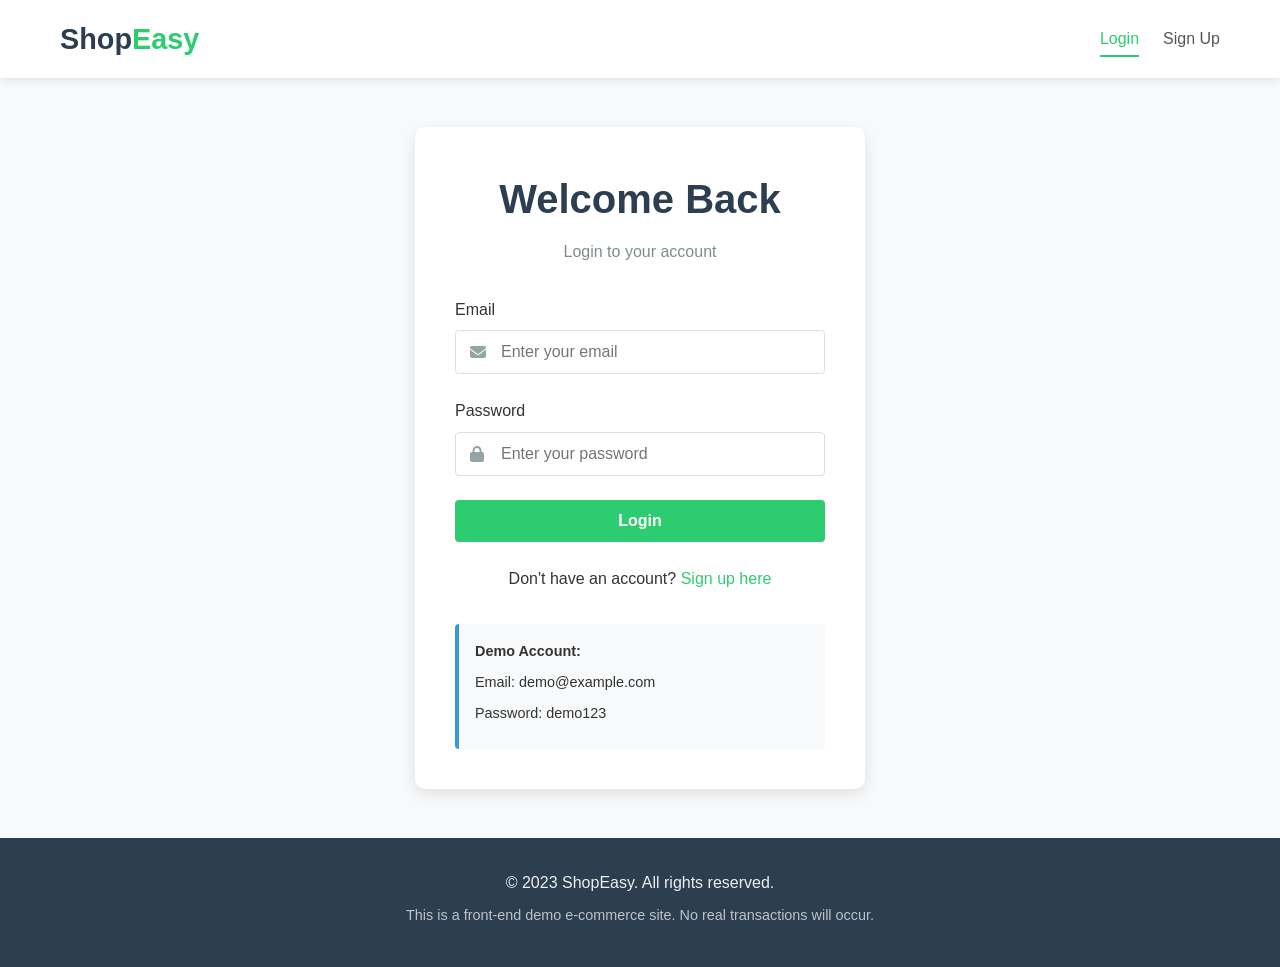
<file: ecommerceproj/ecommerceproj/ecommerce back/ecommerce back/target/classes/static/index.html>
<!DOCTYPE html>
<html lang="en">
<head>
    <meta charset="UTF-8">
    <meta name="viewport" content="width=device-width, initial-scale=1.0">
    <title>ShopEasy | Login</title>
    <link rel="stylesheet" href="style.css">
    <link rel="stylesheet" href="https://cdnjs.cloudflare.com/ajax/libs/font-awesome/6.4.0/css/all.min.css">
</head>
<body>
    <!-- Navigation -->
    <nav class="navbar">
        <div class="container">
            <a href="index.html" class="logo">Shop<span>Easy</span></a>
            <div class="nav-links">
                <a href="index.html" class="active">Login</a>
                <a href="signup.html">Sign Up</a>
            </div>
        </div>
    </nav>

    <!-- Login Form -->
    <main class="auth-container">
        <div class="auth-card">
            <h1>Welcome Back</h1>
            <p class="subtitle">Login to your account</p>
            
            <form id="loginForm">
                <div class="form-group">
                    <label for="email">Email</label>
                    <div class="input-with-icon">
                        <i class="fas fa-envelope"></i>
                        <input type="email" id="email" placeholder="Enter your email" required>
                    </div>
                </div>
                
                <div class="form-group">
                    <label for="password">Password</label>
                    <div class="input-with-icon">
                        <i class="fas fa-lock"></i>
                        <input type="password" id="password" placeholder="Enter your password" required>
                    </div>
                </div>
                
                <button type="submit" class="btn btn-primary btn-block">Login</button>
                
                <div class="auth-footer">
                    <p>Don't have an account? <a href="signup.html">Sign up here</a></p>
                </div>
            </form>
            
            <!-- Demo credentials for testing -->
            <div class="demo-credentials">
                <p><strong>Demo Account:</strong></p>
                <p>Email: demo@example.com</p>
                <p>Password: demo123</p>
            </div>
        </div>
    </main>

    <!-- Footer -->
    <footer class="footer">
        <div class="container">
            <p>&copy; 2023 ShopEasy. All rights reserved.</p>
            <p>This is a front-end demo e-commerce site. No real transactions will occur.</p>
        </div>
    </footer>

    <script src="script.js"></script>
</body>
</html>
</file>
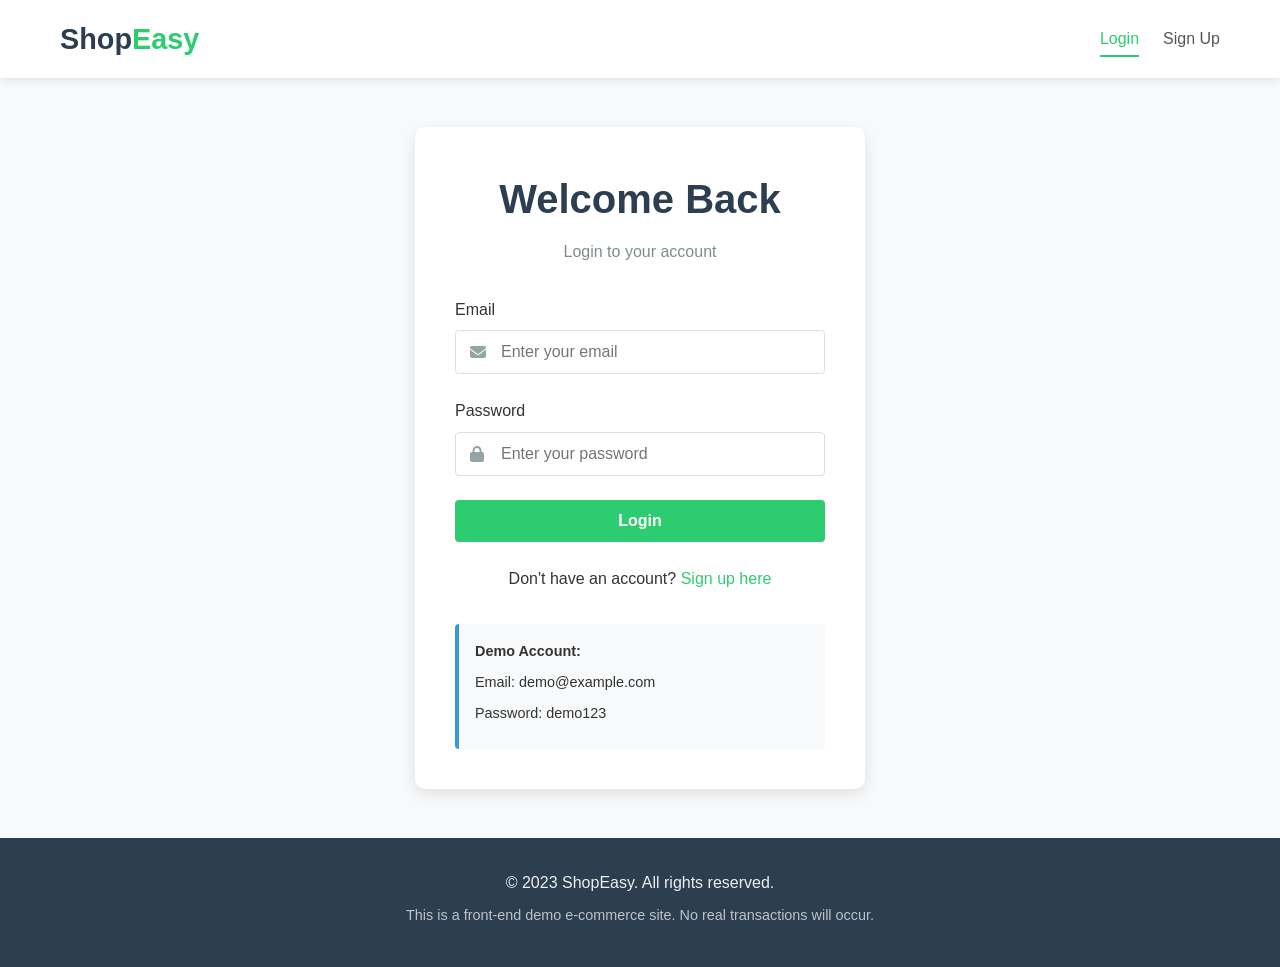
<file: ecommerceproj/ecommerceproj/ecommerce back/ecommerce back/target/classes/static/products.html>
<!DOCTYPE html>
<html lang="en">
<head>
    <meta charset="UTF-8">
    <meta name="viewport" content="width=device-width, initial-scale=1.0">
    <title>ShopEasy | Products</title>
    <link rel="stylesheet" href="style.css">
    <link rel="stylesheet" href="https://cdnjs.cloudflare.com/ajax/libs/font-awesome/6.4.0/css/all.min.css">
</head>
<body>
    <!-- Navigation -->
    <nav class="navbar">
        <div class="container">
            <a href="products.html" class="logo">Shop<span>Easy</span></a>
            <div class="nav-links">
                <a href="products.html" class="active">Products</a>
                <a href="#" id="cartLink">
                    <i class="fas fa-shopping-cart"></i>
                    <span id="cartCount">0</span>
                </a>
                <a href="#" id="logoutBtn">Logout</a>
            </div>
        </div>
    </nav>

    <!-- Main Content -->
    <main class="container">
        <!-- Welcome Message -->
        <div class="welcome-section">
            <h1>Welcome to ShopEasy</h1>
            <p>Discover amazing products at great prices</p>
        </div>
        
        <!-- Product Filters/Search -->
        <div class="product-filters">
            <div class="search-box">
                <i class="fas fa-search"></i>
                <input type="text" id="searchInput" placeholder="Search products...">
            </div>
            <div class="filter-options">
                <select id="categoryFilter">
                    <option value="all">All Categories</option>
                    <option value="electronics">Electronics</option>
                    <option value="fashion">Fashion</option>
                    <option value="home">Home & Garden</option>
                    <option value="sports">Sports</option>
                </select>
                <select id="sortBy">
                    <option value="default">Sort By</option>
                    <option value="price-low">Price: Low to High</option>
                    <option value="price-high">Price: High to Low</option>
                    <option value="name">Name: A to Z</option>
                </select>
            </div>
        </div>
        
        <!-- Product Listing -->
        <div class="products-container">
            <h2>Featured Products</h2>
            <div class="products-grid" id="productsGrid">
                <!-- Products will be dynamically loaded here -->
            </div>
        </div>
    </main>

    <!-- Cart Sidebar -->
    <div class="cart-sidebar" id="cartSidebar">
        <div class="cart-header">
            <h3>Your Shopping Cart</h3>
            <button class="close-cart" id="closeCart">&times;</button>
        </div>
        <div class="cart-items" id="cartItems">
            <!-- Cart items will be dynamically loaded here -->
            <div class="empty-cart">
                <i class="fas fa-shopping-cart"></i>
                <p>Your cart is empty</p>
            </div>
        </div>
        <div class="cart-footer">
            <div class="cart-total">
                <span>Total:</span>
                <span id="cartTotal">$0.00</span>
            </div>
            <button class="btn btn-primary btn-block" id="checkoutBtn">Proceed to Checkout</button>
        </div>
    </div>

    <!-- Product Detail Modal -->
    <div class="modal" id="productModal">
        <div class="modal-content">
            <button class="close-modal" id="closeModal">&times;</button>
            <div class="modal-body" id="modalBody">
                <!-- Product details will be dynamically loaded here -->
            </div>
        </div>
    </div>

    <!-- Overlay for sidebar and modal -->
    <div class="overlay" id="overlay"></div>

    <!-- Footer -->
    <footer class="footer">
        <div class="container">
            <p>&copy; 2023 ShopEasy. All rights reserved.</p>
            <p>This is a front-end demo e-commerce site. No real transactions will occur.</p>
        </div>
    </footer>

    <script src="script.js"></script>
</body>
</html>
</file>
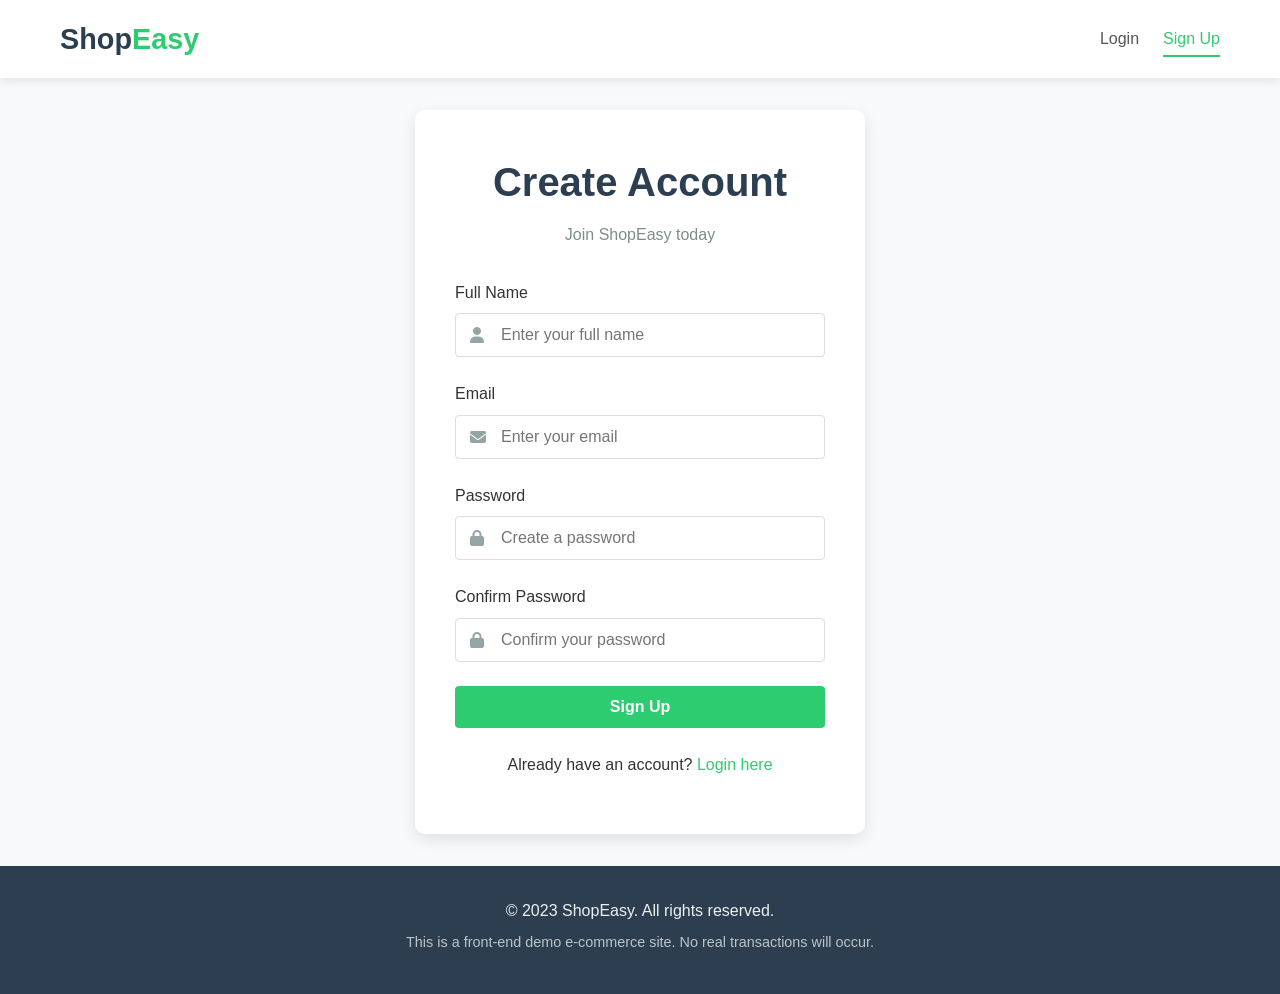
<file: ecommerceproj/ecommerceproj/ecommerce back/ecommerce back/target/classes/static/signup.html>
<!DOCTYPE html>
<html lang="en">
<head>
    <meta charset="UTF-8">
    <meta name="viewport" content="width=device-width, initial-scale=1.0">
    <title>ShopEasy | Sign Up</title>
    <link rel="stylesheet" href="style.css">
    <link rel="stylesheet" href="https://cdnjs.cloudflare.com/ajax/libs/font-awesome/6.4.0/css/all.min.css">
</head>
<body>
    <!-- Navigation -->
    <nav class="navbar">
        <div class="container">
            <a href="index.html" class="logo">Shop<span>Easy</span></a>
            <div class="nav-links">
                <a href="index.html">Login</a>
                <a href="signup.html" class="active">Sign Up</a>
            </div>
        </div>
    </nav>

    <!-- Signup Form -->
    <main class="auth-container">
        <div class="auth-card">
            <h1>Create Account</h1>
            <p class="subtitle">Join ShopEasy today</p>
            
            <form id="signupForm">
                <div class="form-group">
                    <label for="name">Full Name</label>
                    <div class="input-with-icon">
                        <i class="fas fa-user"></i>
                        <input type="text" id="name" placeholder="Enter your full name" required>
                    </div>
                </div>
                
                <div class="form-group">
                    <label for="email">Email</label>
                    <div class="input-with-icon">
                        <i class="fas fa-envelope"></i>
                        <input type="email" id="email" placeholder="Enter your email" required>
                    </div>
                </div>
                
                <div class="form-group">
                    <label for="password">Password</label>
                    <div class="input-with-icon">
                        <i class="fas fa-lock"></i>
                        <input type="password" id="password" placeholder="Create a password" required minlength="6">
                    </div>
                </div>
                
                <div class="form-group">
                    <label for="confirmPassword">Confirm Password</label>
                    <div class="input-with-icon">
                        <i class="fas fa-lock"></i>
                        <input type="password" id="confirmPassword" placeholder="Confirm your password" required minlength="6">
                    </div>
                </div>
                
                <button type="submit" class="btn btn-primary btn-block">Sign Up</button>
                
                <div class="auth-footer">
                    <p>Already have an account? <a href="index.html">Login here</a></p>
                </div>
            </form>
        </div>
    </main>

    <!-- Footer -->
    <footer class="footer">
        <div class="container">
            <p>&copy; 2023 ShopEasy. All rights reserved.</p>
            <p>This is a front-end demo e-commerce site. No real transactions will occur.</p>
        </div>
    </footer>

    <script src="script.js"></script>
</body>
</html>
</file>
<file: ecommerceproj/ecommerceproj/ecommerce back/ecommerce back/target/classes/static/style.css>
/* CSS Reset & Base Styles */
* {
    margin: 0;
    padding: 0;
    box-sizing: border-box;
}

body {
    font-family: 'Segoe UI', Tahoma, Geneva, Verdana, sans-serif;
    line-height: 1.6;
    color: #333;
    background-color: #f8f9fa;
}

.container {
    width: 100%;
    max-width: 1200px;
    margin: 0 auto;
    padding: 0 20px;
}

/* Typography */
h1, h2, h3, h4 {
    margin-bottom: 1rem;
    color: #2c3e50;
}

h1 {
    font-size: 2.5rem;
}

h2 {
    font-size: 2rem;
}

p {
    margin-bottom: 1rem;
}

/* Button Styles */
.btn {
    display: inline-block;
    padding: 12px 24px;
    background-color: #3498db;
    color: white;
    border: none;
    border-radius: 4px;
    cursor: pointer;
    font-size: 1rem;
    font-weight: 600;
    transition: all 0.3s ease;
    text-decoration: none;
}

.btn:hover {
    background-color: #2980b9;
    transform: translateY(-2px);
}

.btn-primary {
    background-color: #2ecc71;
}

.btn-primary:hover {
    background-color: #27ae60;
}

.btn-block {
    display: block;
    width: 100%;
}

/* Navigation */
.navbar {
    background-color: white;
    box-shadow: 0 2px 10px rgba(0, 0, 0, 0.1);
    padding: 1rem 0;
    position: sticky;
    top: 0;
    z-index: 100;
}

.navbar .container {
    display: flex;
    justify-content: space-between;
    align-items: center;
}

.logo {
    font-size: 1.8rem;
    font-weight: 700;
    color: #2c3e50;
    text-decoration: none;
}

.logo span {
    color: #2ecc71;
}

.nav-links {
    display: flex;
    align-items: center;
    gap: 1.5rem;
}

.nav-links a {
    text-decoration: none;
    color: #555;
    font-weight: 500;
    transition: color 0.3s;
    position: relative;
}

.nav-links a:hover,
.nav-links a.active {
    color: #2ecc71;
}

.nav-links a.active::after {
    content: '';
    position: absolute;
    bottom: -5px;
    left: 0;
    width: 100%;
    height: 2px;
    background-color: #2ecc71;
}

.nav-links a i {
    margin-right: 5px;
}

#cartLink {
    position: relative;
}

#cartCount {
    position: absolute;
    top: -8px;
    right: -8px;
    background-color: #e74c3c;
    color: white;
    border-radius: 50%;
    width: 20px;
    height: 20px;
    display: flex;
    align-items: center;
    justify-content: center;
    font-size: 0.8rem;
}

/* Auth Pages */
.auth-container {
    display: flex;
    justify-content: center;
    align-items: center;
    min-height: calc(100vh - 140px);
    padding: 2rem 0;
}

.auth-card {
    background-color: white;
    border-radius: 10px;
    box-shadow: 0 5px 15px rgba(0, 0, 0, 0.1);
    padding: 2.5rem;
    width: 100%;
    max-width: 450px;
}

.auth-card h1 {
    text-align: center;
    margin-bottom: 0.5rem;
}

.subtitle {
    text-align: center;
    color: #7f8c8d;
    margin-bottom: 2rem;
}

.form-group {
    margin-bottom: 1.5rem;
}

.form-group label {
    display: block;
    margin-bottom: 0.5rem;
    font-weight: 500;
}

.input-with-icon {
    position: relative;
}

.input-with-icon i {
    position: absolute;
    left: 15px;
    top: 50%;
    transform: translateY(-50%);
    color: #95a5a6;
}

.input-with-icon input {
    width: 100%;
    padding: 12px 15px 12px 45px;
    border: 1px solid #ddd;
    border-radius: 4px;
    font-size: 1rem;
    transition: border-color 0.3s;
}

.input-with-icon input:focus {
    outline: none;
    border-color: #2ecc71;
}

.auth-footer {
    margin-top: 1.5rem;
    text-align: center;
}

.auth-footer a {
    color: #2ecc71;
    text-decoration: none;
    font-weight: 500;
}

.auth-footer a:hover {
    text-decoration: underline;
}

.demo-credentials {
    margin-top: 2rem;
    padding: 1rem;
    background-color: #f8f9fa;
    border-radius: 4px;
    border-left: 4px solid #3498db;
}

.demo-credentials p {
    margin-bottom: 0.5rem;
    font-size: 0.9rem;
}

/* Products Page */
.welcome-section {
    text-align: center;
    padding: 2rem 0;
    margin-bottom: 1rem;
}

.welcome-section h1 {
    font-size: 2.5rem;
    margin-bottom: 0.5rem;
}

.product-filters {
    display: flex;
    justify-content: space-between;
    align-items: center;
    margin-bottom: 2rem;
    flex-wrap: wrap;
    gap: 1rem;
}

.search-box {
    position: relative;
    flex: 1;
    min-width: 250px;
}

.search-box i {
    position: absolute;
    left: 15px;
    top: 50%;
    transform: translateY(-50%);
    color: #95a5a6;
}

.search-box input {
    width: 100%;
    padding: 12px 15px 12px 45px;
    border: 1px solid #ddd;
    border-radius: 4px;
    font-size: 1rem;
}

.filter-options {
    display: flex;
    gap: 1rem;
}

.filter-options select {
    padding: 10px 15px;
    border: 1px solid #ddd;
    border-radius: 4px;
    font-size: 1rem;
    background-color: white;
}

.products-container {
    padding: 1rem 0 3rem;
}

.products-container h2 {
    margin-bottom: 1.5rem;
    padding-bottom: 0.5rem;
    border-bottom: 2px solid #eee;
}

.products-grid {
    display: grid;
    grid-template-columns: repeat(auto-fill, minmax(280px, 1fr));
    gap: 2rem;
}

.product-card {
    background-color: white;
    border-radius: 8px;
    overflow: hidden;
    box-shadow: 0 3px 10px rgba(0, 0, 0, 0.1);
    transition: transform 0.3s, box-shadow 0.3s;
}

.product-card:hover {
    transform: translateY(-5px);
    box-shadow: 0 10px 20px rgba(0, 0, 0, 0.15);
}

.product-img {
    height: 200px;
    width: 100%;
    object-fit: cover;
}

.product-info {
    padding: 1.5rem;
}

.product-info h3 {
    margin-bottom: 0.5rem;
    font-size: 1.2rem;
    min-height: 3rem;
}

.product-price {
    color: #2ecc71;
    font-size: 1.3rem;
    font-weight: 700;
    margin-bottom: 1rem;
}

.product-rating {
    color: #f39c12;
    margin-bottom: 1rem;
}

.product-actions {
    display: flex;
    gap: 0.5rem;
}

.product-actions .btn {
    flex: 1;
    padding: 10px;
    font-size: 0.9rem;
}

.btn-view {
    background-color: #3498db;
}

.btn-view:hover {
    background-color: #2980b9;
}

.btn-add-to-cart {
    background-color: #2ecc71;
}

.btn-add-to-cart:hover {
    background-color: #27ae60;
}

/* Cart Sidebar */
.cart-sidebar {
    position: fixed;
    top: 0;
    right: -400px;
    width: 100%;
    max-width: 400px;
    height: 100%;
    background-color: white;
    box-shadow: -5px 0 15px rgba(0, 0, 0, 0.1);
    z-index: 1000;
    display: flex;
    flex-direction: column;
    transition: right 0.3s ease;
}

.cart-sidebar.open {
    right: 0;
}

.cart-header {
    display: flex;
    justify-content: space-between;
    align-items: center;
    padding: 1.5rem;
    border-bottom: 1px solid #eee;
}

.close-cart {
    background: none;
    border: none;
    font-size: 2rem;
    cursor: pointer;
    color: #555;
    line-height: 1;
}

.cart-items {
    flex: 1;
    overflow-y: auto;
    padding: 1.5rem;
}

.cart-item {
    display: flex;
    align-items: center;
    padding: 1rem 0;
    border-bottom: 1px solid #eee;
}

.cart-item:last-child {
    border-bottom: none;
}

.cart-item-img {
    width: 80px;
    height: 80px;
    object-fit: cover;
    border-radius: 4px;
    margin-right: 1rem;
}

.cart-item-details {
    flex: 1;
}

.cart-item-title {
    font-weight: 600;
    margin-bottom: 0.5rem;
}

.cart-item-price {
    color: #2ecc71;
    font-weight: 600;
}

.cart-item-quantity {
    display: flex;
    align-items: center;
    margin-top: 0.5rem;
}

.quantity-btn {
    width: 30px;
    height: 30px;
    border: 1px solid #ddd;
    background-color: #f8f9fa;
    cursor: pointer;
    display: flex;
    align-items: center;
    justify-content: center;
}

.quantity-value {
    width: 40px;
    text-align: center;
    padding: 5px;
}

.remove-item {
    background: none;
    border: none;
    color: #e74c3c;
    cursor: pointer;
    margin-left: 1rem;
}

.empty-cart {
    text-align: center;
    padding: 3rem 1rem;
    color: #95a5a6;
}

.empty-cart i {
    font-size: 3rem;
    margin-bottom: 1rem;
    display: block;
}

.cart-footer {
    padding: 1.5rem;
    border-top: 1px solid #eee;
}

.cart-total {
    display: flex;
    justify-content: space-between;
    font-size: 1.3rem;
    font-weight: 700;
    margin-bottom: 1.5rem;
}

/* Modal */
.modal {
    position: fixed;
    top: 0;
    left: 0;
    width: 100%;
    height: 100%;
    z-index: 1001;
    display: flex;
    align-items: center;
    justify-content: center;
    opacity: 0;
    visibility: hidden;
    transition: opacity 0.3s, visibility 0.3s;
}

.modal.active {
    opacity: 1;
    visibility: visible;
}

.modal-content {
    background-color: white;
    border-radius: 10px;
    width: 90%;
    max-width: 800px;
    max-height: 90vh;
    overflow-y: auto;
    position: relative;
    transform: translateY(20px);
    transition: transform 0.3s;
}

.modal.active .modal-content {
    transform: translateY(0);
}

.close-modal {
    position: absolute;
    top: 15px;
    right: 15px;
    background: none;
    border: none;
    font-size: 2rem;
    cursor: pointer;
    color: #555;
    line-height: 1;
    z-index: 10;
}

.modal-body {
    padding: 2.5rem;
}

.product-detail {
    display: grid;
    grid-template-columns: 1fr 1fr;
    gap: 2rem;
}

.product-detail-img {
    width: 100%;
    height: 350px;
    object-fit: cover;
    border-radius: 8px;
}

.product-detail-info h2 {
    font-size: 2rem;
    margin-bottom: 1rem;
}

.product-detail-price {
    color: #2ecc71;
    font-size: 1.8rem;
    font-weight: 700;
    margin-bottom: 1rem;
}

.product-detail-rating {
    color: #f39c12;
    margin-bottom: 1rem;
}

.product-detail-description {
    margin-bottom: 1.5rem;
    line-height: 1.7;
}

.delivery-info {
    background-color: #f8f9fa;
    padding: 1rem;
    border-radius: 4px;
    margin-bottom: 1.5rem;
}

.delivery-info i {
    color: #2ecc71;
    margin-right: 0.5rem;
}

.product-detail-actions {
    display: flex;
    gap: 1rem;
}

/* Overlay */
.overlay {
    position: fixed;
    top: 0;
    left: 0;
    width: 100%;
    height: 100%;
    background-color: rgba(0, 0, 0, 0.5);
    z-index: 999;
    opacity: 0;
    visibility: hidden;
    transition: opacity 0.3s, visibility 0.3s;
}

.overlay.active {
    opacity: 1;
    visibility: visible;
}

/* Footer */
.footer {
    background-color: #2c3e50;
    color: white;
    padding: 2rem 0;
    text-align: center;
    margin-top: auto;
}

.footer p {
    margin-bottom: 0.5rem;
    color: #ecf0f1;
}

.footer p:last-child {
    font-size: 0.9rem;
    color: #bdc3c7;
}

/* Responsive Design */
@media (max-width: 768px) {
    h1 {
        font-size: 2rem;
    }
    
    h2 {
        font-size: 1.7rem;
    }
    
    .product-filters {
        flex-direction: column;
        align-items: stretch;
    }
    
    .filter-options {
        flex-wrap: wrap;
    }
    
    .product-detail {
        grid-template-columns: 1fr;
    }
    
    .product-detail-img {
        height: 250px;
    }
    
    .cart-sidebar {
        max-width: 100%;
    }
    
    .modal-body {
        padding: 1.5rem;
    }
    
    .product-detail-info h2 {
        font-size: 1.7rem;
    }
}

@media (max-width: 480px) {
    .auth-card {
        padding: 1.5rem;
    }
    
    .products-grid {
        grid-template-columns: 1fr;
    }
    
    .product-actions {
        flex-direction: column;
    }
    
    .product-detail-actions {
        flex-direction: column;
    }
    
    .nav-links {
        gap: 1rem;
    }
}
</file>
